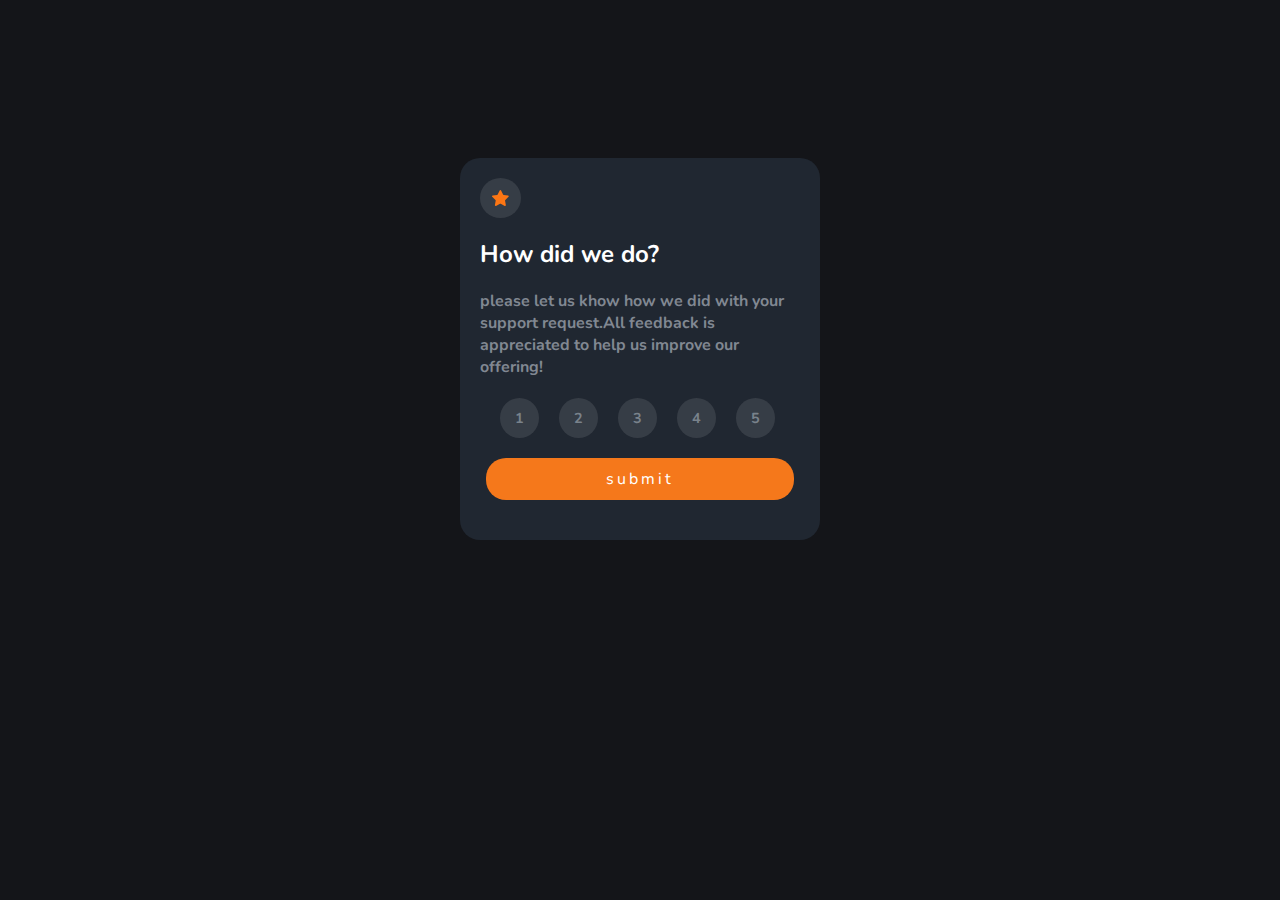
<file: index.html>
<!DOCTYPE html>
<html lang="en">
<head>
    <meta charset="UTF-8">
    <link rel="icon" type="image/png" sizes="32x32" href="./images/favicon-32x32.png">
    <meta http-equiv="X-UA-Compatible" content="IE=edge">
    <meta name="viewport" content="width=device-width, initial-scale=1.0">
    <link rel="stylesheet" href="style.css">
    <link rel="shortcut icon" href="images/favicon-32x32.png" type="image/x-icon">
    <title>feedback</title>

    <!-- Feel free to remove these styles or customise in your own stylesheet 👍 -->
    <style>
        .attribution {
            font-size: 11px;
            text-align: center;
        }

        .attribution a {
            color: hsl(228, 45%, 44%);
        }
    </style>
</head>
<body>
<div class="container">
    <div class="icon">
        <img src="images/icon-star.svg" alt="">

    </div>
    <div class="summery">
        <h2 class="title">How did we do?</h2>
        <p class="text">please let us khow how we did with your support request.All feedback is appreciated to help us
            improve our offering!</p>

    </div>
    <div class="rates">
        <div onclick="myfunction(event)" class="rate">1</div>
        <div onclick="myfunction(event)" class="rate">2</div>
        <div onclick="myfunction(event)" class="rate">3</div>
        <div onclick="myfunction(event)" class="rate">4</div>
        <div onclick="myfunction(event)" class="rate">5</div>
    </div>

    <input type="hidden" id="text">
    <button type="submit" class="button" onclick="sendvalue()">submit</button>

    <script src="script.js"></script>

</div>
</body>
</html>
</file>
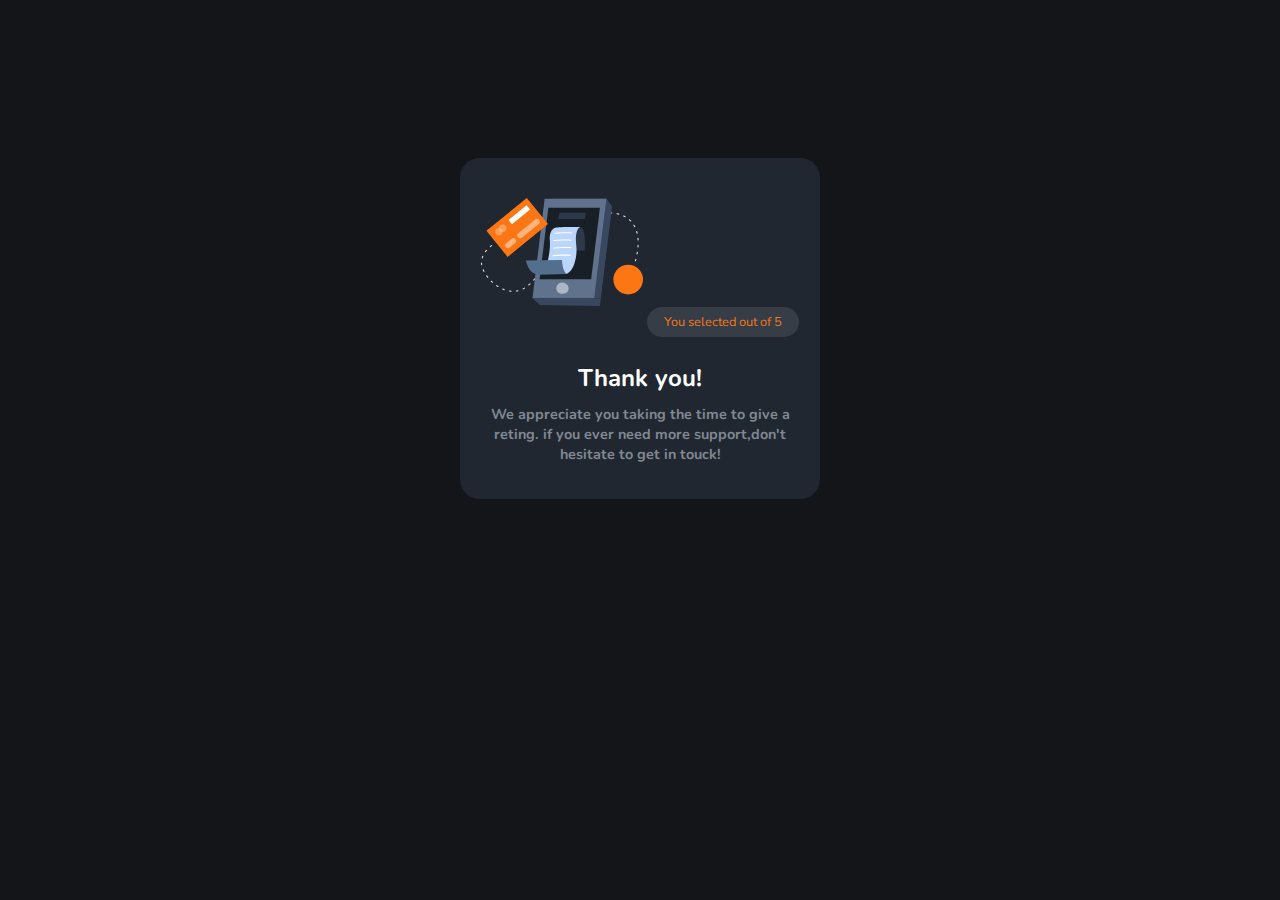
<file: result.html>
<!DOCTYPE html>
<html lang="en">
<head>
    <meta charset="UTF-8">
    <meta http-equiv="X-UA-Compatible" content="IE=edge">
    <meta name="viewport" content="width=device-width, initial-scale=1.0">
    <title>result</title>
    <link rel="stylesheet" href="style.css">
    <link rel="shortcut icon" href="images/favicon-32x32.png" type="image/x-icon">
</head>
<body>
<div class="container" style="text-align: center;">
    <img class="img" src="images/illustration-thank-you.svg" alt="">
    <div class="feedback" id="post">You selected <span id="get"></span> out of 5</div>
    <div class="text-container">
        <h2 class="title2">Thank you!</h2>
        <p class="text2">We appreciate you taking the time to give a reting. if you ever need more support,don't
            hesitate to get in touck!</p>
    </div>
</div>
<script src="script2.js"></script>
</body>
</html>
</file>
<file: style.css>
@font-face {
    font-family: font;
    src: url(fonts/Nunito-VariableFont_wght.ttf);
}
*{
    box-sizing: border-box;
    font-family: font;
}
body{
    display: flex;
    justify-content: center;
    background-color: #141519;
    font-size: 16px;
}
.container{
    width: 360px;
    padding: 20px;
    color: white;
    background-color: #202731;
    border-radius: 20px;
    margin-top: 150px;
    
}
.container .rates{
    display: flex;
    margin-top: 20px;
    
}
.container .rates .rate{
    padding: 12px;
    background-color: rgba(255, 255, 255, .1);
    border-radius: 50%;
    margin-left: 20px;
    padding: 10px 15px;
    color: #79828b;
    font-weight: bold;
    font-size: .9em;
    cursor: pointer;
    transition: .3s;
}
.container .rates .rate:hover{
    background-color: #f5781b;
    color: white;
}
.container .summery{}
.container .summery .text{
    color: #818892;
    font-weight: bold;
}
.container .summery .title{}
.container .icon{
    padding: 12px;
    background-color: rgba(255, 255, 255, .1);
    display: inline-flex;
    align-items: center;
    border-radius: 50%;
}
.container .button{
    margin: 0 auto;
    padding: 10px 30px;
    border: 0;
    outline: 0;
    background-color: #f5781b;
    color: white;
    display: block;
    margin: 20px auto;
    padding: 10px 120px;
    border-radius: 20px;
    letter-spacing: 3px;
    font-size: 1em;
    cursor: pointer;
    transition: .4s;
    
}
.container .button:hover{
    background-color: white;
    color:#f5781b ;

}
.container .img{
    padding: 20px 0;
}
.container .feedback{
    color:#f5781b ;
    padding: 6px 17px; 
    background-color: rgba(255, 255, 255, .1);
    display: inline-block;
    border-radius: 50px;
    font-size: .8em;
}
.container .text-container{}
.container .text-container .title2{
    padding-top: 10px;

    margin-bottom: -4px;
    margin-top: 15px;
}
.container .text-container .text2{
    color: #818892;
    font-weight: bold; 
    font-size: .9em;  
}
.active{
    background-color: #838c9b !important;
    color: white !important;
    cursor: default !important;
    
}
</file>
